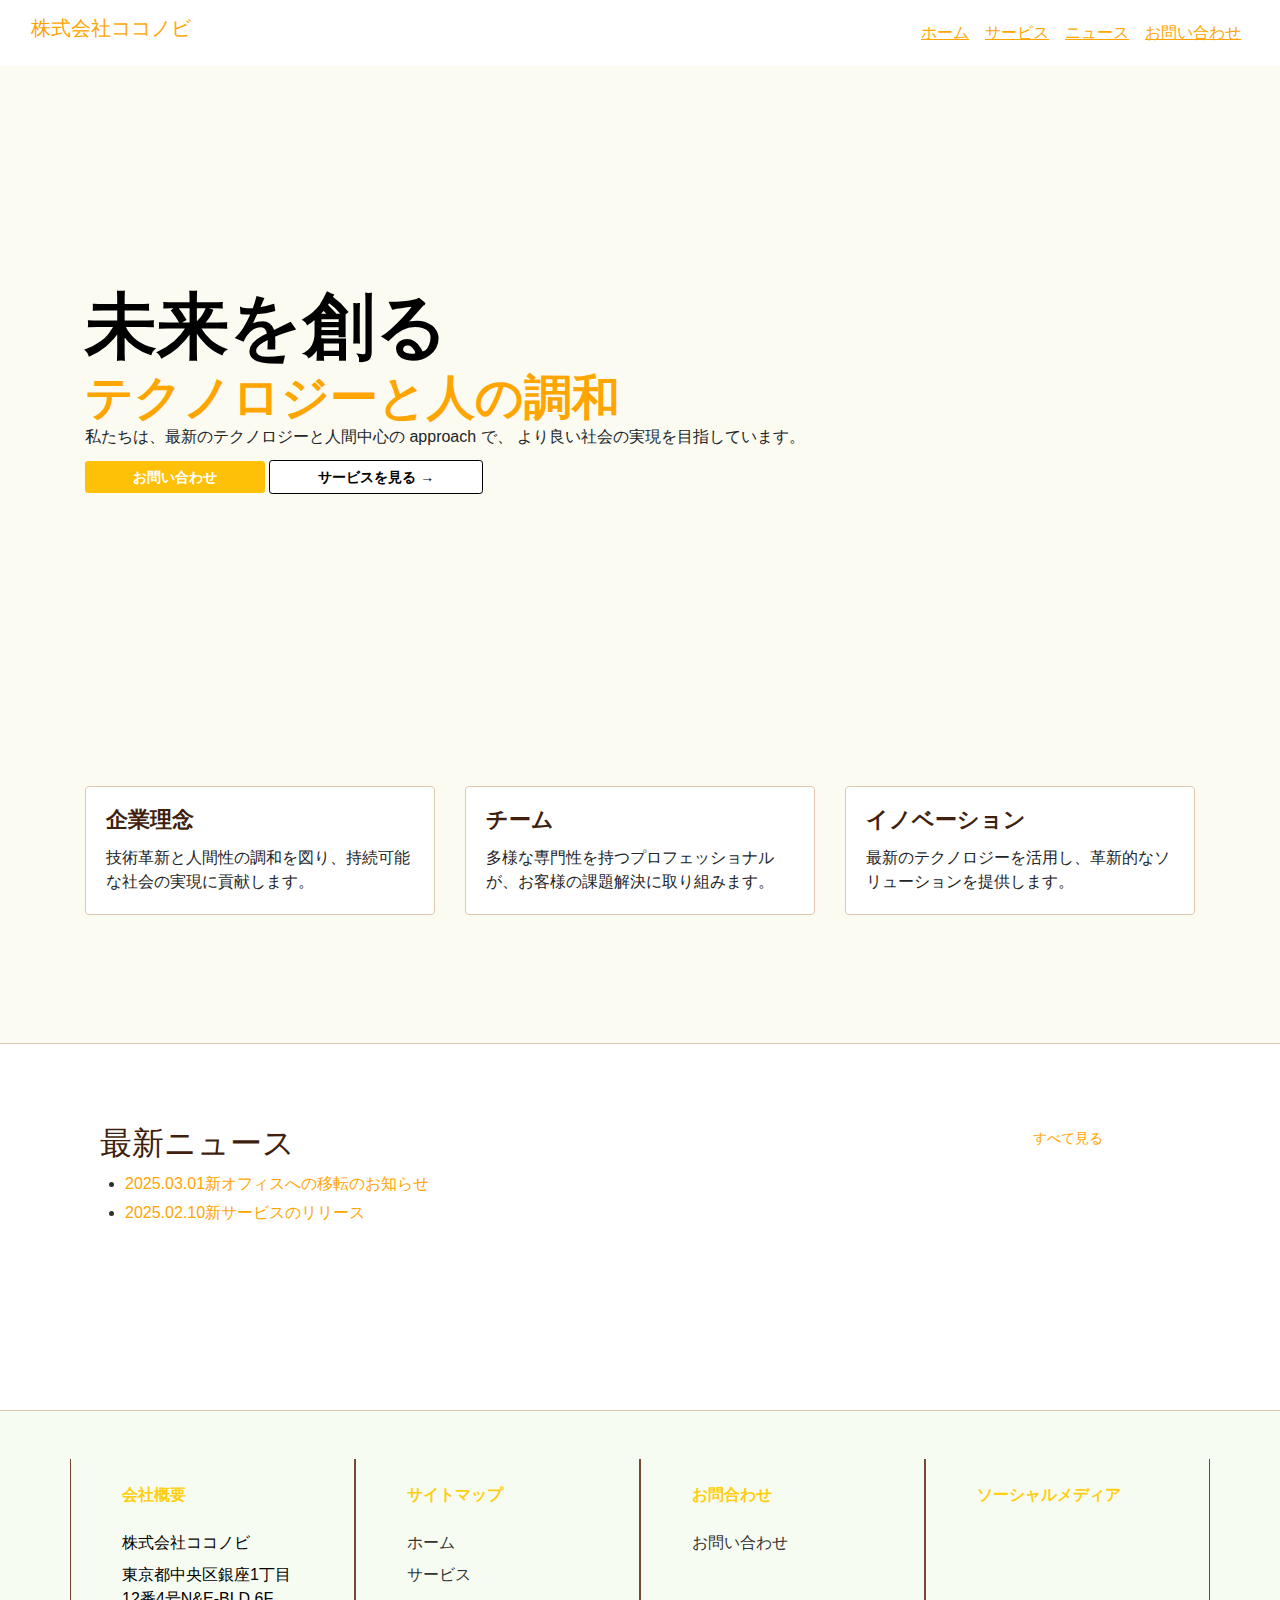
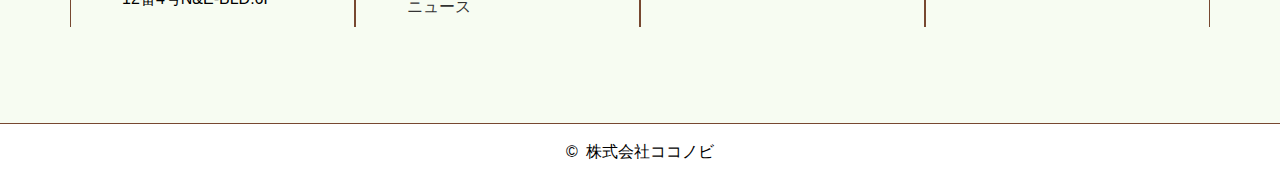
<file: index.html>
<!DOCTYPE html>
<html>
  <head
    prefix="og: http://ogp.me/ns# fb: http://ogp.me/ns/fb# article: http://ogp.me/ns/article#"
  >
    <meta charset="UTF-8" />
    <title>株式会社ココノビ</title>
    <meta name="description" content="サイトの説明文" />
    <meta
      name="viewport"
      content="width=device-width, initial-scale=1, shrink-to-fit=no"
    />
    <!-- OGP設定 -->
    <meta property="og:type" content="website" />
    <meta property="og:url" content="あなたのサイトURL" />
    <meta property="og:image" content="SNSで表示させたい画像のパス" />
    <meta property="og:title" content="ページタイトル" />
    <meta property="og:description" content="サイトの説明文" />
    <!-- Facebook用設定 -->
    <meta property="fb:app_id" content="facebookのApp ID" />
    <meta property="article:publisher" content="FacebookページのURL" />
    <!-- Twitter用設定 -->
    <meta name="twitter:card" content="Twitterカードの種類" />
    <meta name="twitter:site" content="@ユーザー名" />
    <link rel="canonical" href="あなたのサイトURL" />
    <!--<link rel="icon" type="image/png" href="ファビコンのパス">-->
    <!-- スタイルシートはここから -->
    <link rel="stylesheet" href="css/bootstrap.min.css" />
    <link rel="stylesheet" href="css/style.css" />
    <link rel="stylesheet" href="css/queries.css" />
    <link rel="stylesheet" href="css/default.css" />
    <link
      rel="stylesheet"
      href="https://use.fontawesome.com/releases/v5.4.1/css/all.css"
      integrity="sha384-5sAR7xN1Nv6T6+dT2mhtzEpVJvfS3NScPQTrOxhwjIuvcA67KV2R5Jz6kr4abQsz"
      crossorigin="anonymous"
    />
  </head>
  <body id="page-top">
    <!------------------------------------------------------------------------------------------------------------------>
    <header>
      <nav class="navbar navbar-expand-md navbar-dark">
        <div class="container-fluid">
          <a class="navbar-brand text-orange" href="index.html"
            >
            株式会社ココノビ</a
          >
          <button
            class="navbar-toggler"
            type="button"
            data-toggle="collapse"
            data-target="#navbarSupportedContent"
            aria-controls="navbarSupportedContent"
            aria-expanded="false"
            aria-label="Toggle navigation"
          >
            <span class="navbar-toggler-icon"></span>
          </button>

          <div
            class="collapse navbar-collapse justify-content-end"
            id="navbarSupportedContent"
          >
            <ul class="navbar-nav">
              <li class="nav-item active">
                <a href="index.html" class="nav-link text-orange">ホーム</a>
              </li>
              <li class="nav-item">
                <a href="services.html" class="nav-link text-orange">サービス</a>
              </li>
              <li class="nav-item">
                <a href="news.html" class="nav-link text-orange">ニュース</a>
              </li>
              <li class="nav-item">
                <a href="contact.html" class="nav-link text-orange">お問い合わせ</a>
              </li>
            </ul>
          </div>
        </div>
      </nav>
    </header>
    <main>
      <!------------------------------------------------------------------------------------------------------------------>
      <div class="jumbotron-fluid mb-0">
        <div class="container d-flex align-items-center">
          <div>
            <h1 class="mb-0 text-black">未来を創る</h1>
            <span class="text-orange">テクノロジーと人の調和</span>
            <p class="text-h2">
              私たちは、最新のテクノロジーと人間中心の approach で、
              より良い社会の実現を目指しています。
            </p>

            <a
              href="contact.html"
              class="btn-warning btn-sm pr-5 pl-5 py-2 font-weight-bold btn-hover"
              role="button"
              aria-disabled="true"
              >お問い合わせ</a
            >
            <a
              href="services.html"
              class="btn-outline btn-sm pr-5 pl-5 py-2 font-weight-bold btn-border"
              >サービスを見る →</a
            >
          </div>
        </div>
      </div>
      <section id="sec1">
        <div class="container">
          <div class="row">
            <div class="col-lg-4 col-sm-6 mb-5">
              <div class="card">
                <div class="card-body">
                  <i class="fas fa-building h2 text-warning"></i>
                  <h3 class="card-title font-weight-bold">
                    企業理念
                  </h3>
                  <p class="card-text">
                    技術革新と人間性の調和を図り、持続可能な社会の実現に貢献します。
                  </p>
                </div>
              </div>
            </div>
            <div class="col-lg-4 col-sm-6 mb-5">
              <div class="card">
                <div class="card-body">
                  <i class="fas fa-user h2 text-warning"></i>
                  <h3 class="card-title font-weight-bold">チーム</h3>
                  <p class="card-text">
                    多様な専門性を持つプロフェッショナルが、お客様の課題解決に取り組みます。
                  </p>
                </div>
              </div>
            </div>
            <div class="col-lg-4 col-sm-6 mb-5">
              <div class="card">
                <div class="card-body">
                  <i class="far fa-lightbulb h2 text-warning"></i>
                  <h3 class="card-title font-weight-bold">イノベーション</h3>
                  <p class="card-text">
                    最新のテクノロジーを活用し、革新的なソリューションを提供します。
                  </p>
                </div>
              </div>
            </div>
            
          <!-- .row -->
        </div>
        <!-- .container -->
      </section>
      <section id="sec2">
        <div class="container">
          <div class="d-flex">
            <div class="col-md-10">
              <h2 class="text-left">最新ニュース</h2>
            </div>
            <div class="col-md-2">
              <a href="news.html" class=" btn-sm h6 btn-hover">すべて見る<i class="fas fa-arrow-right"></i></a>
            </div>
          </div>
          <div class="row align-top">
            <div class="col-md-12">
              <ul>
                <li><a href="news.html#news2"><span>2025.03.01</span>新オフィスへの移転のお知らせ</a></li>
                <li><a href="news.html#news1"><span>2025.02.10</span>新サービスのリリース</a></li>
              </ul>
            </div>
          </div>
          <!-- .row -->
        </div>
        <!-- .container -->
      </section>
      
    </main>

    <footer id="footer">
      <div class="container py-5">
        <div id="footer-contents" class="row mb-5">
          <div class="col-lg-3">
            <address class="col-lg-10 offset-lg-1 mb-0">
              <p class="footer-ttl">会社概要</p>
              <p>株式会社ココノビ</p>
              <p>東京都中央区銀座1丁目12番4号N&E-BLD.6F</p>
            </address>
          </div>
          <div class="col-lg-3">
            <div class="col-lg-10 offset-lg-1" id="footer-news">
              <p class="footer-ttl">サイトマップ</p>
              <ul>
                <li><a href="index.html" class="text-white"><i class="fas fa-chevron-right"></i> ホーム</a></li>
                <li><a href="services.html" class="text-white"><i class="fas fa-chevron-right"></i> サービス</a></li>
                <li><a href="news.html" class="text-white"><i class="fas fa-chevron-right"></i> ニュース</a></li>
              </ul>
            </div>
          </div>
          <div class="col-lg-3 ">
            <div class="col-lg-10 offset-lg-1" id="footer-news">
              <p class="footer-ttl">お問合わせ</p>
              <ul>
                <li><a href="contact.html" class="text-white"><i class="fas fa-chevron-right"></i> お問い合わせ</a></li>
              </ul>
            </div>
          </div>
          <div  class="col-lg-3">
            <div class="col-lg-10 offset-lg-1">
              <p class="footer-ttl">ソーシャルメディア</p>
              <a href="#" class="h2"><i class="fab fa-line"></i></a>
              <a href="#" class="h2"><i class="fab fa-facebook-square"></i></a>
              <a href="#" class="h2"><i class="fab fa-twitter-square"></i></a>
              <a href="#" class="h2"><i class="fab fa-instagram"></i></a>
            </div>
          </div>
        </div>
        <!-- /.container -->
      </div>
      <!-- .container -->
      <div id="copyright">
        <p class="text-center mb-0 pt-3 pb-3">
          &copy;&ensp;株式会社ココノビ
        </p>
      </div>
      <!-- .container-fluid -->
    </footer>
    <!------------------------------------------------------------------------------------------------------------------>
    <!-- javascript はここから -->
    <script
      src="https://code.jquery.com/jquery-3.3.1.slim.min.js"
      integrity="sha384-q8i/X+965DzO0rT7abK41JStQIAqVgRVzpbzo5smXKp4YfRvH+8abtTE1Pi6jizo"
      crossorigin="anonymous"
    ></script>
    <script
      src="https://code.jquery.com/jquery-1.12.4.min.js"
      integrity="sha256-ZosEbRLbNQzLpnKIkEdrPv7lOy9C27hHQ+Xp8a4MxAQ="
      crossorigin="anonymous"
    ></script>
    <script
      src="https://cdnjs.cloudflare.com/ajax/libs/popper.js/1.14.3/umd/popper.min.js"
      integrity="sha384ZMP7rVo3mIykV+2+9J3UJ46jBk0WLaUAdn689aCwoqbBJiSnjAK/l8WvCWPIPm49"
      crossorigin="anonymous"
    ></script>
    <script src="js/bootstrap.min.js"></script>
    <script src="js/script.js"></script>
  </body>
</html>
</file>
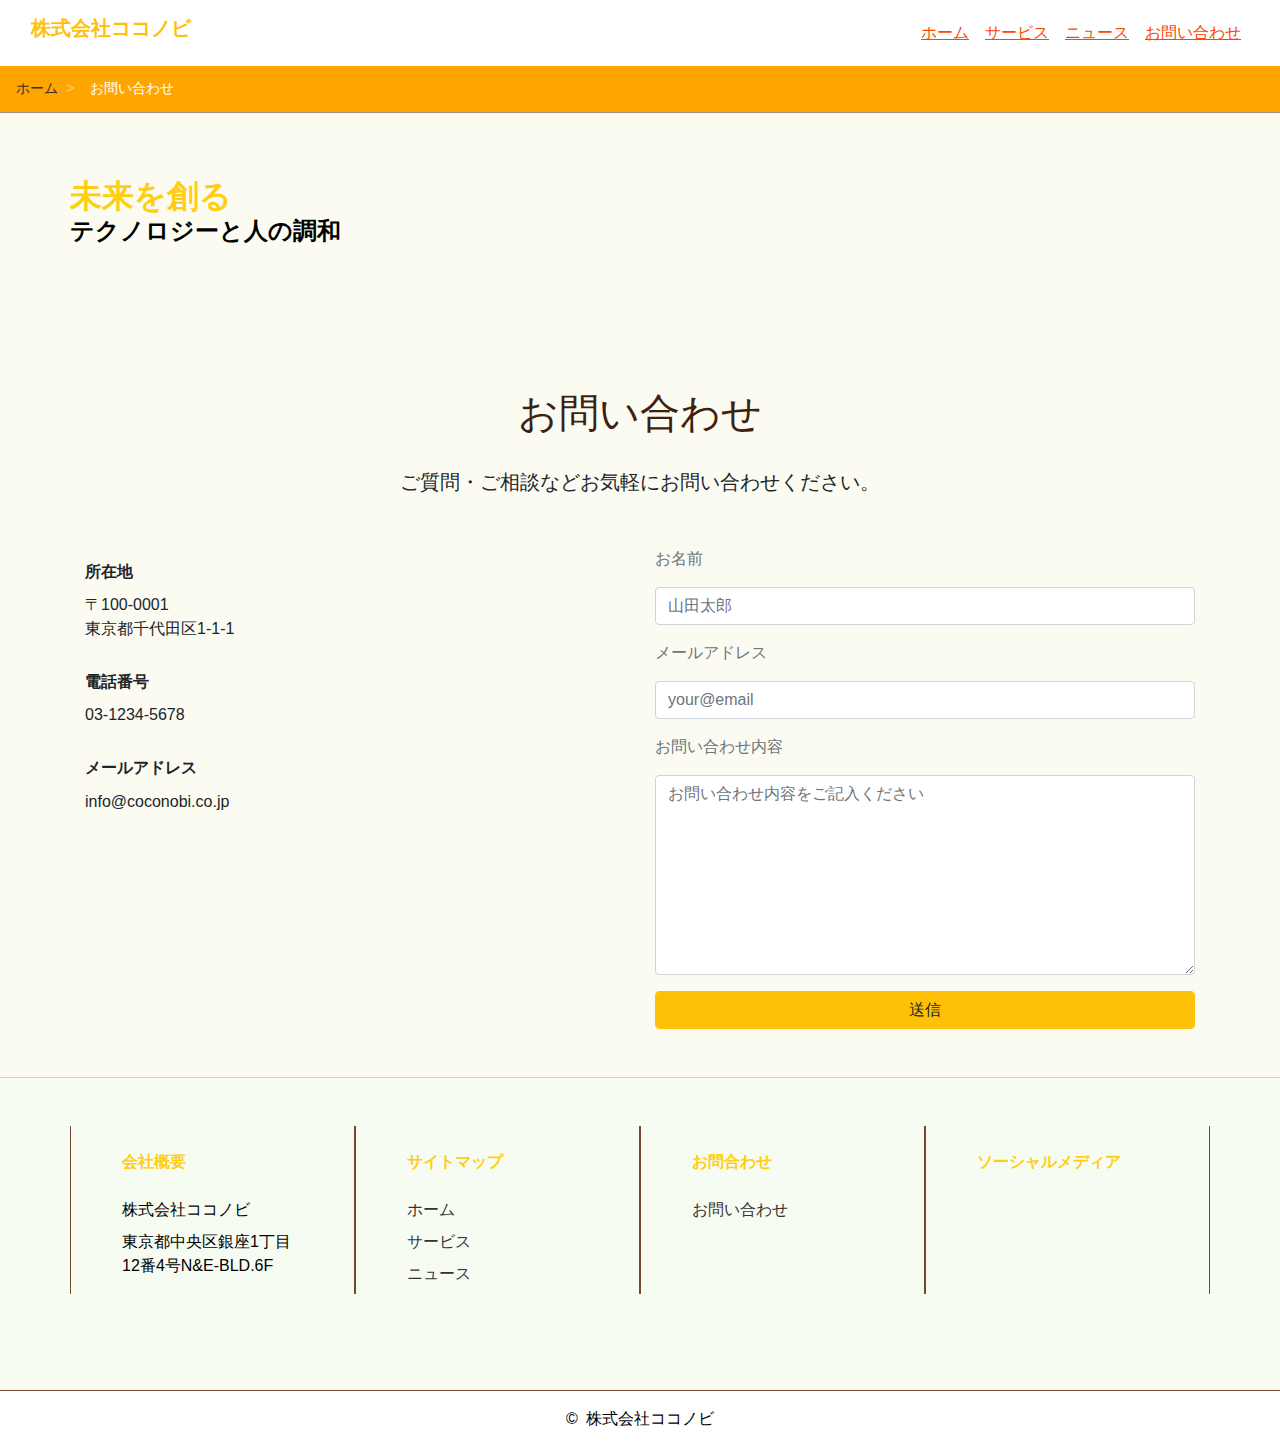
<file: contact.html>
<!DOCTYPE html>
<html>
  <head
    prefix="og: http://ogp.me/ns# fb: http://ogp.me/ns/fb# article: http://ogp.me/ns/article#"
  >
    <meta charset="UTF-8" />
    <title>株式会社ココノビ</title>
    <meta name="description" content="サイトの説明文" />
    <meta
      name="viewport"
      content="width=device-width, initial-scale=1, shrink-to-fit=no"
    />
    <!-- OGP設定 -->
    <meta property="og:type" content="website" />
    <meta property="og:url" content="あなたのサイトURL" />
    <meta property="og:image" content="SNSで表示させたい画像のパス" />
    <meta property="og:title" content="ページタイトル" />
    <meta property="og:description" content="サイトの説明文" />
    <!-- Facebook用設定 -->
    <meta property="fb:app_id" content="facebookのApp ID" />
    <meta property="article:publisher" content="FacebookページのURL" />
    <!-- Twitter用設定 -->
    <meta name="twitter:card" content="Twitterカードの種類" />
    <meta name="twitter:site" content="@ユーザー名" />
    <link rel="canonical" href="あなたのサイトURL" />
    <!--<link rel="icon" type="image/png" href="ファビコンのパス">-->
    <!-- スタイルシートはここから -->
    <link rel="stylesheet" href="css/bootstrap.min.css" />
    <link rel="stylesheet" href="css/style.css" />
    <link rel="stylesheet" href="css/queries.css" />
    <link rel="stylesheet" href="css/default.css" />
    <link
      rel="stylesheet"
      href="https://use.fontawesome.com/releases/v5.4.1/css/all.css"
      integrity="sha384-5sAR7xN1Nv6T6+dT2mhtzEpVJvfS3NScPQTrOxhwjIuvcA67KV2R5Jz6kr4abQsz"
      crossorigin="anonymous"
    />
  </head>
  <body id="page-top">
    <!------------------------------------------------------------------------------------------------------------------>
    <header>
      <nav class="navbar navbar-expand-md navbar-dark">
        <div class="container-fluid">
          <a class="navbar-brand top text-warning" href="index.html"
            >
            株式会社ココノビ</a
          >
          <button
            class="navbar-toggler"
            type="button"
            data-toggle="collapse"
            data-target="#navbarSupportedContent"
            aria-controls="navbarSupportedContent"
            aria-expanded="false"
            aria-label="Toggle navigation"
          >
            <span class="navbar-toggler-icon"></span>
          </button>

          <div
            class="collapse navbar-collapse justify-content-end"
            id="navbarSupportedContent"
          >
            <ul class="navbar-nav">
              <li class="nav-item active">
                <a href="index.html" class="nav-link">ホーム</a>
              </li>
              <li class="nav-item">
                <a href="services.html" class="nav-link">サービス</a>
              </li>
              <li class="nav-item">
                <a href="news.html" class="nav-link">ニュース</a>
              </li>
              <li class="nav-item">
                <a href="contact.html" class="nav-link">お問い合わせ</a>
              </li>
            </ul>
          </div>
        </div>
      </nav>
      <nav aria-label="breadcrumb" id="breadcrumb-wrapper">
        <ol class="breadcrumb rounded-0 m-0">
          <li class="breadcrumb-item"><a href="index.html">ホーム</a></li>
          <li class="breadcrumb-item active" aria-current="page">お問い合わせ</li>
        </ol>
      </nav>
    </header>
    <main id="page">
      <!------------------------------------------------------------------------------------------------------------------>
    <div class="jumbotron mb-0">
        <div class="container">
            <h1 class="mb-0 page-ttl">未来を創る</h1>
            <span>テクノロジーと人の調和</span>
        </div>
    </div>
    
      <section id="sec1">
        <div class="container">
          <h2 class="text-center">お問い合わせ</h2>
          <p class="lead text-center font-weight-normal">
            ご質問・ご相談などお気軽にお問い合わせください。
          </p>
          <div class="row">
            <div class="col-md-6 mb-5">
              <div >
                  <h6 class="font-weight-bold">
                     <i class="fas fa-building h2 text-warning"></i>
                      所在地
                  </h6>
                  <p >
                    〒100-0001<br />
                    東京都千代田区1-1-1
                  </p>
              </div>
              <div >
                  <h6 class="font-weight-bold">
                     <i class="fas fa-phone h2 text-warning"></i>
                      電話番号
                  </h6>
                  <p >
                    03-1234-5678
                  </p>
              </div>
              <div >
                  <h6 class="font-weight-bold">
                     <i class="far fa-envelope h2 text-warning"></i>
                      メールアドレス
                  </h6>
                  <p >
                    info@coconobi.co.jp
                  </p>
              </div>

            </div>
            <div class="col-md-6 mb-5">
              <form action="mail.php" method="post" >
                <div >
                  <p class="text-muted">お名前</p>
                  <input type="text" name="name" value="" class="form-control" placeholder="山田太郎" required />
                </div>
                <div class="mt-3">
                  <p class="text-muted">メールアドレス</p>
                  <input type="email" name="mail" value="" class="form-control" placeholder="your@email" required pattern=".+\.[a-zA-Z0-9][a-zA-Z0-9\-]{0,61}[a-zA-Z0-9]" />
                </div>
                <div class="mt-3">
                  <p class="text-muted">お問い合わせ内容</p>
                  <textarea name="note" class="form-control textarea" placeholder="お問い合わせ内容をご記入ください" required></textarea>
                </div>
                <input type="submit" name="send" value="送信" class="form-control mt-3 btn-warning"/>
              </form>
            </div>
            
          <!-- .row -->
        </div>
        <!-- .container -->
      </section>

      
    </main>

    <footer id="footer">
      <div class="container py-5">
        <div id="footer-contents" class="row mb-5">
          <div class="col-lg-3">
            <address class="col-lg-10 offset-lg-1 mb-0">
              <p class="footer-ttl">会社概要</p>
              <p>株式会社ココノビ</p>
              <p>東京都中央区銀座1丁目12番4号N&E-BLD.6F</p>
            </address>
          </div>
          <div class="col-lg-3">
            <div class="col-lg-10 offset-lg-1" id="footer-news">
              <p class="footer-ttl">サイトマップ</p>
              <ul>
                <li><a href="index.html" class="text-white"><i class="fas fa-chevron-right"></i> ホーム</a></li>
                <li><a href="services.html" class="text-white"><i class="fas fa-chevron-right"></i> サービス</a></li>
                <li><a href="news.html" class="text-white"><i class="fas fa-chevron-right"></i> ニュース</a></li>
              </ul>
            </div>
          </div>
          <div class="col-lg-3 ">
            <div class="col-lg-10 offset-lg-1" id="footer-news">
              <p class="footer-ttl">お問合わせ</p>
              <ul>
                <li><a href="contact.html" class="text-white"><i class="fas fa-chevron-right"></i> お問い合わせ</a></li>
              </ul>
            </div>
          </div>
          <div  class="col-lg-3">
            <div class="col-lg-10 offset-lg-1">
              <p class="footer-ttl">ソーシャルメディア</p>
              <a href="#" class="h2"><i class="fab fa-line"></i></a>
              <a href="#" class="h2"><i class="fab fa-facebook-square"></i></a>
              <a href="#" class="h2"><i class="fab fa-twitter-square"></i></a>
              <a href="#" class="h2"><i class="fab fa-instagram"></i></a>
            </div>
          </div>
        </div>
        <!-- /.container -->
      </div>
      <!-- .container -->
      <div id="copyright">
        <p class="text-center mb-0 pt-3 pb-3">
          &copy;&ensp;株式会社ココノビ
        </p>
      </div>
      <!-- .container-fluid -->
    </footer>
    <!------------------------------------------------------------------------------------------------------------------>
    <!-- javascript はここから -->
    <script
      src="https://code.jquery.com/jquery-3.3.1.slim.min.js"
      integrity="sha384-q8i/X+965DzO0rT7abK41JStQIAqVgRVzpbzo5smXKp4YfRvH+8abtTE1Pi6jizo"
      crossorigin="anonymous"
    ></script>
    <script
      src="https://code.jquery.com/jquery-1.12.4.min.js"
      integrity="sha256-ZosEbRLbNQzLpnKIkEdrPv7lOy9C27hHQ+Xp8a4MxAQ="
      crossorigin="anonymous"
    ></script>
    <script
      src="https://cdnjs.cloudflare.com/ajax/libs/popper.js/1.14.3/umd/popper.min.js"
      integrity="sha384ZMP7rVo3mIykV+2+9J3UJ46jBk0WLaUAdn689aCwoqbBJiSnjAK/l8WvCWPIPm49"
      crossorigin="anonymous"
    ></script>
    <script src="js/bootstrap.min.js"></script>
    <script src="js/script.js"></script>
  </body>
</html>
</file>
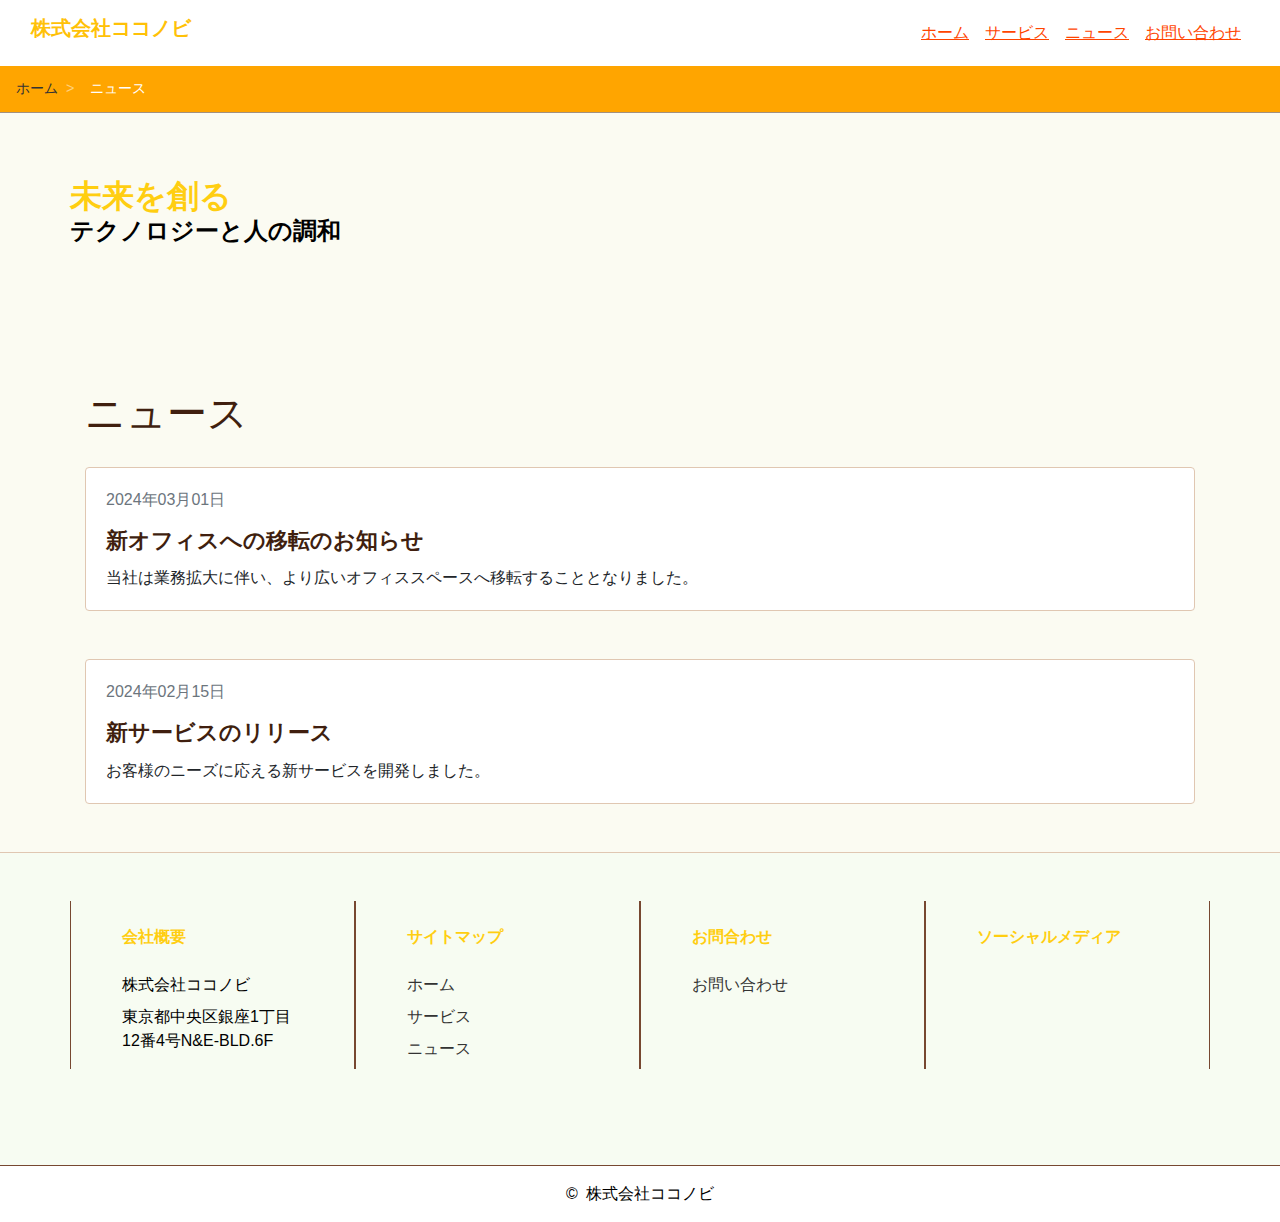
<file: news.html>
<!DOCTYPE html>
<html>
  <head
    prefix="og: http://ogp.me/ns# fb: http://ogp.me/ns/fb# article: http://ogp.me/ns/article#"
  >
    <meta charset="UTF-8" />
    <title>株式会社ココノビ</title>
    <meta name="description" content="サイトの説明文" />
    <meta
      name="viewport"
      content="width=device-width, initial-scale=1, shrink-to-fit=no"
    />
    <!-- OGP設定 -->
    <meta property="og:type" content="website" />
    <meta property="og:url" content="あなたのサイトURL" />
    <meta property="og:image" content="SNSで表示させたい画像のパス" />
    <meta property="og:title" content="ページタイトル" />
    <meta property="og:description" content="サイトの説明文" />
    <!-- Facebook用設定 -->
    <meta property="fb:app_id" content="facebookのApp ID" />
    <meta property="article:publisher" content="FacebookページのURL" />
    <!-- Twitter用設定 -->
    <meta name="twitter:card" content="Twitterカードの種類" />
    <meta name="twitter:site" content="@ユーザー名" />
    <link rel="canonical" href="あなたのサイトURL" />
    <!--<link rel="icon" type="image/png" href="ファビコンのパス">-->
    <!-- スタイルシートはここから -->
    <link rel="stylesheet" href="css/bootstrap.min.css" />
    <link rel="stylesheet" href="css/style.css" />
    <link rel="stylesheet" href="css/queries.css" />
    <link rel="stylesheet" href="css/default.css" />
    <link
      rel="stylesheet"
      href="https://use.fontawesome.com/releases/v5.4.1/css/all.css"
      integrity="sha384-5sAR7xN1Nv6T6+dT2mhtzEpVJvfS3NScPQTrOxhwjIuvcA67KV2R5Jz6kr4abQsz"
      crossorigin="anonymous"
    />
  </head>
  <body id="page-top">
    <!------------------------------------------------------------------------------------------------------------------>
    <header>
      <nav class="navbar navbar-expand-md navbar-dark">
        <div class="container-fluid">
          <a class="navbar-brand top text-warning" href="index.html"
            >
            株式会社ココノビ</a
          >
          <button
            class="navbar-toggler"
            type="button"
            data-toggle="collapse"
            data-target="#navbarSupportedContent"
            aria-controls="navbarSupportedContent"
            aria-expanded="false"
            aria-label="Toggle navigation"
          >
            <span class="navbar-toggler-icon"></span>
          </button>

          <div
            class="collapse navbar-collapse justify-content-end"
            id="navbarSupportedContent"
          >
            <ul class="navbar-nav">
              <li class="nav-item active">
                <a href="index.html" class="nav-link">ホーム</a>
              </li>
              <li class="nav-item">
                <a href="services.html" class="nav-link">サービス</a>
              </li>
              <li class="nav-item">
                <a href="news.html" class="nav-link">ニュース</a>
              </li>
              <li class="nav-item">
                <a href="contact.html" class="nav-link">お問い合わせ</a>
              </li>
            </ul>
          </div>
        </div>
      </nav>
      <nav aria-label="breadcrumb" id="breadcrumb-wrapper">
        <ol class="breadcrumb rounded-0 m-0">
          <li class="breadcrumb-item"><a href="index.html">ホーム</a></li>
          <li class="breadcrumb-item active" aria-current="page">ニュース</li>
        </ol>
      </nav>
    </header>
    <main id="page">
      <!------------------------------------------------------------------------------------------------------------------>
    <div class="jumbotron mb-0">
        <div class="container">
            <h1 class="mb-0 page-ttl">未来を創る</h1>
            <span>テクノロジーと人の調和</span>
        </div>
    </div>
    
      <section id="sec1">
        <div class="container">
          <h2 class="text-left">ニュース</h2>
          <div class="row" id="news2">
            <div class="col-12 mb-5">
              <div class="card">
                <div class="card-body">
                  <p class="text-muted">2024年03月01日</p>
                  <h3 class="card-title font-weight-bold">
                    新オフィスへの移転のお知らせ
                  </h3>
                  <p class="card-text">
                    当社は業務拡大に伴い、より広いオフィススペースへ移転することとなりました。
                  </p>
                  
                </div>
              </div>
            </div>
            <div class="col-12 mb-5" id="news1">
              <div class="card">
                <div class="card-body">
                  <p class="text-muted">2024年02月15日</p>
                  <h3 class="card-title font-weight-bold">
                    新サービスのリリース
                  </h3>
                  <p class="card-text">
                    お客様のニーズに応える新サービスを開発しました。
                  </p>
                  
                </div>
              </div>
            </div>
          <!-- .row -->
        </div>
        <!-- .container -->
      </section>

      
    </main>

    <footer id="footer">
      <div class="container py-5">
        <div id="footer-contents" class="row mb-5">
          <div class="col-lg-3">
            <address class="col-lg-10 offset-lg-1 mb-0">
              <p class="footer-ttl">会社概要</p>
              <p>株式会社ココノビ</p>
              <p>東京都中央区銀座1丁目12番4号N&E-BLD.6F</p>
            </address>
          </div>
          <div class="col-lg-3">
            <div class="col-lg-10 offset-lg-1" id="footer-news">
              <p class="footer-ttl">サイトマップ</p>
              <ul>
                <li><a href="index.html" class="text-white"><i class="fas fa-chevron-right"></i> ホーム</a></li>
                <li><a href="services.html" class="text-white"><i class="fas fa-chevron-right"></i> サービス</a></li>
                <li><a href="news.html" class="text-white"><i class="fas fa-chevron-right"></i> ニュース</a></li>
              </ul>
            </div>
          </div>
          <div class="col-lg-3 ">
            <div class="col-lg-10 offset-lg-1" id="footer-news">
              <p class="footer-ttl">お問合わせ</p>
              <ul>
                <li><a href="contact.html" class="text-white"><i class="fas fa-chevron-right"></i> お問い合わせ</a></li>
              </ul>
            </div>
          </div>
          <div  class="col-lg-3">
            <div class="col-lg-10 offset-lg-1">
              <p class="footer-ttl">ソーシャルメディア</p>
              <a href="#" class="h2"><i class="fab fa-line"></i></a>
              <a href="#" class="h2"><i class="fab fa-facebook-square"></i></a>
              <a href="#" class="h2"><i class="fab fa-twitter-square"></i></a>
              <a href="#" class="h2"><i class="fab fa-instagram"></i></a>
            </div>
          </div>
        </div>
        <!-- /.container -->
      </div>
      <!-- .container -->
      <div id="copyright">
        <p class="text-center mb-0 pt-3 pb-3">
          &copy;&ensp;株式会社ココノビ
        </p>
      </div>
      <!-- .container-fluid -->
    </footer>
    <!------------------------------------------------------------------------------------------------------------------>
    <!-- javascript はここから -->
    <script
      src="https://code.jquery.com/jquery-3.3.1.slim.min.js"
      integrity="sha384-q8i/X+965DzO0rT7abK41JStQIAqVgRVzpbzo5smXKp4YfRvH+8abtTE1Pi6jizo"
      crossorigin="anonymous"
    ></script>
    <script
      src="https://code.jquery.com/jquery-1.12.4.min.js"
      integrity="sha256-ZosEbRLbNQzLpnKIkEdrPv7lOy9C27hHQ+Xp8a4MxAQ="
      crossorigin="anonymous"
    ></script>
    <script
      src="https://cdnjs.cloudflare.com/ajax/libs/popper.js/1.14.3/umd/popper.min.js"
      integrity="sha384ZMP7rVo3mIykV+2+9J3UJ46jBk0WLaUAdn689aCwoqbBJiSnjAK/l8WvCWPIPm49"
      crossorigin="anonymous"
    ></script>
    <script src="js/bootstrap.min.js"></script>
    <script src="js/script.js"></script>
  </body>
</html>
</file>
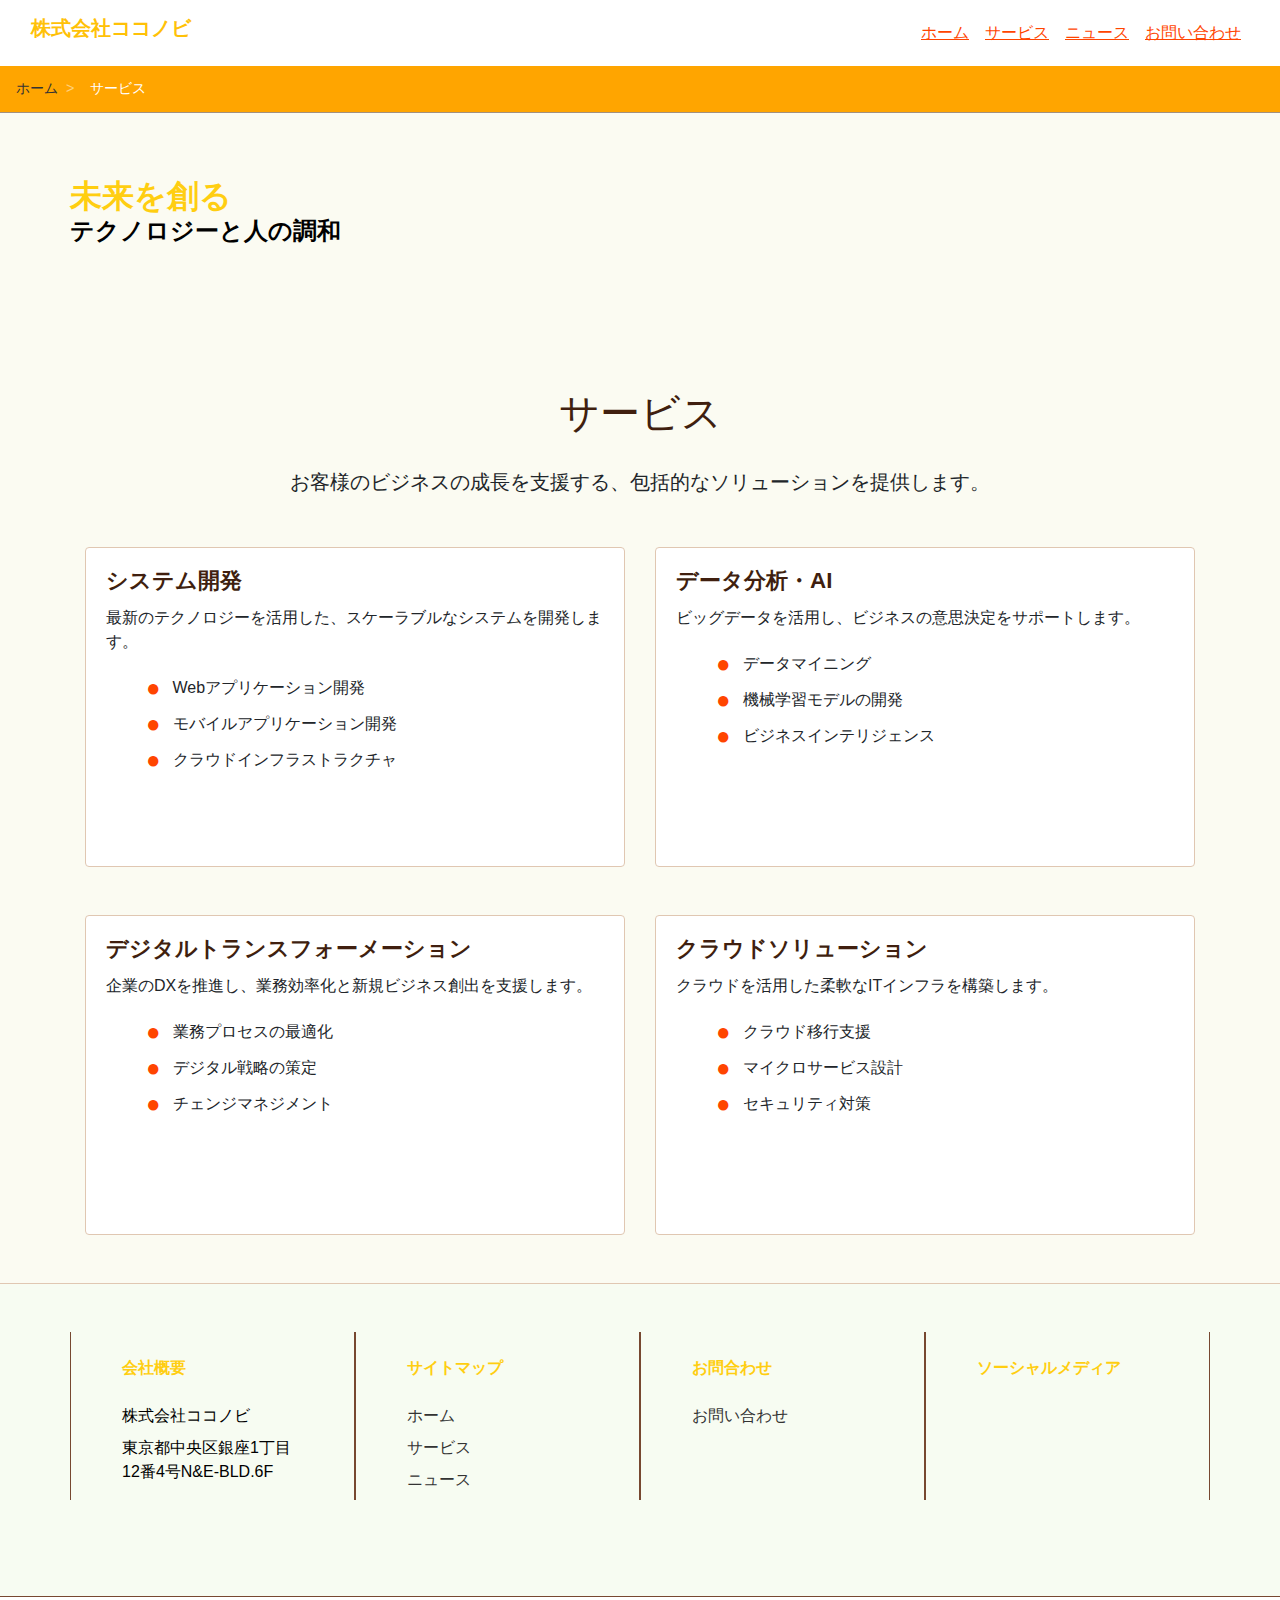
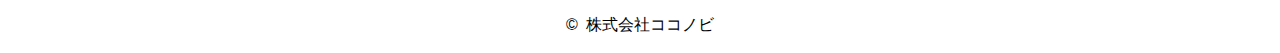
<file: services.html>
<!DOCTYPE html>
<html>
  <head
    prefix="og: http://ogp.me/ns# fb: http://ogp.me/ns/fb# article: http://ogp.me/ns/article#"
  >
    <meta charset="UTF-8" />
    <title>株式会社ココノビ</title>
    <meta name="description" content="サイトの説明文" />
    <meta
      name="viewport"
      content="width=device-width, initial-scale=1, shrink-to-fit=no"
    />
    <!-- OGP設定 -->
    <meta property="og:type" content="website" />
    <meta property="og:url" content="あなたのサイトURL" />
    <meta property="og:image" content="SNSで表示させたい画像のパス" />
    <meta property="og:title" content="ページタイトル" />
    <meta property="og:description" content="サイトの説明文" />
    <!-- Facebook用設定 -->
    <meta property="fb:app_id" content="facebookのApp ID" />
    <meta property="article:publisher" content="FacebookページのURL" />
    <!-- Twitter用設定 -->
    <meta name="twitter:card" content="Twitterカードの種類" />
    <meta name="twitter:site" content="@ユーザー名" />
    <link rel="canonical" href="あなたのサイトURL" />
    <!--<link rel="icon" type="image/png" href="ファビコンのパス">-->
    <!-- スタイルシートはここから -->
    <link rel="stylesheet" href="css/bootstrap.min.css" />
    <link rel="stylesheet" href="css/style.css" />
    <link rel="stylesheet" href="css/queries.css" />
    <link rel="stylesheet" href="css/default.css" />
    <link
      rel="stylesheet"
      href="https://use.fontawesome.com/releases/v5.4.1/css/all.css"
      integrity="sha384-5sAR7xN1Nv6T6+dT2mhtzEpVJvfS3NScPQTrOxhwjIuvcA67KV2R5Jz6kr4abQsz"
      crossorigin="anonymous"
    />
  </head>
  <body id="page-top">
    <!------------------------------------------------------------------------------------------------------------------>
    <header>
      <nav class="navbar navbar-expand-md navbar-dark">
        <div class="container-fluid">
          <a class="navbar-brand top text-warning" href="index.html"
            >
            株式会社ココノビ</a
          >
          <button
            class="navbar-toggler"
            type="button"
            data-toggle="collapse"
            data-target="#navbarSupportedContent"
            aria-controls="navbarSupportedContent"
            aria-expanded="false"
            aria-label="Toggle navigation"
          >
            <span class="navbar-toggler-icon"></span>
          </button>

          <div
            class="collapse navbar-collapse justify-content-end"
            id="navbarSupportedContent"
          >
            <ul class="navbar-nav">
              <li class="nav-item active">
                <a href="index.html" class="nav-link">ホーム</a>
              </li>
              <li class="nav-item">
                <a href="services.html" class="nav-link">サービス</a>
              </li>
              <li class="nav-item">
                <a href="news.html" class="nav-link">ニュース</a>
              </li>
              <li class="nav-item">
                <a href="contact.html" class="nav-link">お問い合わせ</a>
              </li>
            </ul>
          </div>
        </div>
      </nav>
      <nav aria-label="breadcrumb" id="breadcrumb-wrapper">
        <ol class="breadcrumb rounded-0 m-0">
          <li class="breadcrumb-item"><a href="index.html">ホーム</a></li>
          <li class="breadcrumb-item active" aria-current="page">サービス</li>
        </ol>
      </nav>
    </header>
    <main id="page">
      <!------------------------------------------------------------------------------------------------------------------>
    <div class="jumbotron mb-0">
        <div class="container">
            <h1 class="mb-0 page-ttl">未来を創る</h1>
            <span>テクノロジーと人の調和</span>
        </div>
    </div>
    
      <section id="sec1">
        <div class="container">
          <h2 class="text-center">サービス</h2>
          <p class="lead text-center font-weight-normal">
            お客様のビジネスの成長を支援する、包括的なソリューションを提供します。
          </p>
          <div class="row">
            <div class="col-lg-6 col-sm-6 mb-5 service-height">
              <div class="card">
                <div class="card-body">
                  <i class="fas fa-code h2 text-warning"></i>
                  <h3 class="card-title font-weight-bold">
                    システム開発
                  </h3>
                  <p class="card-text">
                    最新のテクノロジーを活用した、スケーラブルなシステムを開発します。
                  </p>
                  <ul>
                    <li>Webアプリケーション開発</li>
                    <li>モバイルアプリケーション開発</li>
                    <li>クラウドインフラストラクチャ</li>
                  </ul>
                </div>
              </div>
            </div>
            <div class="col-lg-6 col-sm-6 mb-5 service-height">
              <div class="card">
                <div class="card-body">
                  <i class="fas fa-chart-bar h2 text-warning"></i>
                  <h3 class="card-title font-weight-bold">データ分析・AI</h3>
                  <p class="card-text">
                    ビッグデータを活用し、ビジネスの意思決定をサポートします。
                  </p>
                  <ul>
                    <li>データマイニング</li>
                    <li>機械学習モデルの開発</li>
                    <li>ビジネスインテリジェンス</li>
                  </ul>
                </div>
              </div>
            </div>
            <div class="col-lg-6 col-sm-6 mb-5 service-height">
              <div class="card">
                <div class="card-body">
                  <i class="fas fa-info-circle h2 text-warning"></i>
                  <h3 class="card-title font-weight-bold">デジタルトランスフォーメーション</h3>
                  <p class="card-text">
                    企業のDXを推進し、業務効率化と新規ビジネス創出を支援します。
                  </p>
                  <ul>
                    <li>業務プロセスの最適化</li>
                    <li>デジタル戦略の策定</li>
                    <li>チェンジマネジメント</li>
                  </ul>
                </div>
              </div>
            </div>
            <div class="col-lg-6 col-sm-6 mb-5 service-height">
              <div class="card">
                <div class="card-body">
                  <i class="fas fa-database h2 text-warning"></i>
                  <h3 class="card-title font-weight-bold">クラウドソリューション</h3>
                  <p class="card-text">
                    クラウドを活用した柔軟なITインフラを構築します。
                  </p>
                  <ul>
                    <li>クラウド移行支援</li>
                    <li>マイクロサービス設計</li>
                    <li>セキュリティ対策</li>
                  </ul>
                </div>
              </div>
            </div>
            
          <!-- .row -->
        </div>
        <!-- .container -->
      </section>

      
    </main>

    <footer id="footer">
      <div class="container py-5">
        <div id="footer-contents" class="row mb-5">
          <div class="col-lg-3">
            <address class="col-lg-10 offset-lg-1 mb-0">
              <p class="footer-ttl">会社概要</p>
              <p>株式会社ココノビ</p>
              <p>東京都中央区銀座1丁目12番4号N&E-BLD.6F</p>
            </address>
          </div>
          <div class="col-lg-3">
            <div class="col-lg-10 offset-lg-1" id="footer-news">
              <p class="footer-ttl">サイトマップ</p>
              <ul>
                <li><a href="index.html" class="text-white"><i class="fas fa-chevron-right"></i> ホーム</a></li>
                <li><a href="services.html" class="text-white"><i class="fas fa-chevron-right"></i> サービス</a></li>
                <li><a href="news.html" class="text-white"><i class="fas fa-chevron-right"></i> ニュース</a></li>
              </ul>
            </div>
          </div>
          <div class="col-lg-3 ">
            <div class="col-lg-10 offset-lg-1" id="footer-news">
              <p class="footer-ttl">お問合わせ</p>
              <ul>
                <li><a href="contact.html" class="text-white"><i class="fas fa-chevron-right"></i> お問い合わせ</a></li>
              </ul>
            </div>
          </div>
          <div  class="col-lg-3">
            <div class="col-lg-10 offset-lg-1">
              <p class="footer-ttl">ソーシャルメディア</p>
              <a href="#" class="h2"><i class="fab fa-line"></i></a>
              <a href="#" class="h2"><i class="fab fa-facebook-square"></i></a>
              <a href="#" class="h2"><i class="fab fa-twitter-square"></i></a>
              <a href="#" class="h2"><i class="fab fa-instagram"></i></a>
            </div>
          </div>
        </div>
        <!-- /.container -->
      </div>
      <!-- .container -->
      <div id="copyright">
        <p class="text-center mb-0 pt-3 pb-3">
          &copy;&ensp;株式会社ココノビ
        </p>
      </div>
      <!-- .container-fluid -->
    </footer>
    <!------------------------------------------------------------------------------------------------------------------>
    <!-- javascript はここから -->
    <script
      src="https://code.jquery.com/jquery-3.3.1.slim.min.js"
      integrity="sha384-q8i/X+965DzO0rT7abK41JStQIAqVgRVzpbzo5smXKp4YfRvH+8abtTE1Pi6jizo"
      crossorigin="anonymous"
    ></script>
    <script
      src="https://code.jquery.com/jquery-1.12.4.min.js"
      integrity="sha256-ZosEbRLbNQzLpnKIkEdrPv7lOy9C27hHQ+Xp8a4MxAQ="
      crossorigin="anonymous"
    ></script>
    <script
      src="https://cdnjs.cloudflare.com/ajax/libs/popper.js/1.14.3/umd/popper.min.js"
      integrity="sha384ZMP7rVo3mIykV+2+9J3UJ46jBk0WLaUAdn689aCwoqbBJiSnjAK/l8WvCWPIPm49"
      crossorigin="anonymous"
    ></script>
    <script src="js/bootstrap.min.js"></script>
    <script src="js/script.js"></script>
  </body>
</html>
</file>
<file: css/style.css>
@charset "utf-8";

/* *****共通設定***** */

main {
  display: block;
  background-color: #fbfbf2;
}
main .btn {
  padding-left: 2.5rem;
  padding-right: 2.5rem;
  font-size: 1.5rem;
}
h1 {
  font-size: 4.5rem;
}
h2,
h3 {
  color: #401f0f;
}
.gray {
  color: #6c757d;
}
.card {
  border-color: #e0c7b2;
}
.img-thumbnail {
  width: 100%;
  padding: 0.25rem;
  background-color: transparent;
  border: none;
}

/* ヘッダー(navbar) */
.navbar {
}
.navbar .navbar-collapse {
  flex-grow: 0;
}
.navbar .navbar-brand {
  height: 50px;
}
.navbar .navbar-brand img {
  height: 100%;
}
.navbar .navbar-nav .active > .nav-link {
  color: #ffce11;
}
.navbar .navbar-nav .nav-link:hover,
.navbar-dark .navbar-nav .nav-link:focus {
  color: rgba(251, 251, 241, 1);
}

/* フッター */
#footer {
  background-color: #563322;
}
#footer .container {
  color: #e0c7b2;
}
#footer .footer-ttl {
  font-size: 1rem;
  font-weight: bold;
  margin: 1.5rem 0;
  color: #ffce11;
}
#footer address p,
#footer #footer-news li {
  margin-bottom: 0.5rem;
}
#footer #footer-news ul {
  margin: 0;
  padding: 0;
}
#footer #footer-news ul {
  list-style: none;
}
#footer #footer-news li span {
  display: inline-block;
  margin-right: 0.5rem;
}
#footer #copyright {
  border-top: 1px solid #774831;
  background-color: #401f0f;
  color: #e0c7b2;
}
#footer img {
  width: 360px;
}

/* *****トップページ***** */
/* メイン画像 */
h1 {
  font-weight: bold !important;
  color: #ffce11;
}
#page-top h1 + span {
  font-size: 3rem;
  font-weight: bold;
  color: #ffffff;
  line-height: 110%;
  margin-top: 0.2rem;
  display: block;
}
#page-top .jumbotron-fluid {
  height: 640px;
  background-color: #f1efff;
  border-bottom: #dddddd;
  background: url("../img/top-main.jpg") no-repeat center center;
  background-size: cover;
}
#page-top .jumbotron-fluid .container {
  height: 100%;
}
#page-top .jumbotron-fluid .btn {
  padding-left: 3rem;
  padding-right: 3rem;
  margin-top: 1.5rem;
  font-weight: bold;
  border-width: 3px;
  border-color: #fff;
}

/* 各セクション */
#page-top section {
  border-bottom: 1px solid #e0c7b2;
  background-color: #fbfbf2;
  padding: 5rem 0;
}
#page-top section:nth-child(odd) {
  background-color: #e0c7b2;
}
#page-top section .container > h2 {
  margin-bottom: 30px;
  font-size: 2.5rem;
}
#page-top section .container > h2 + p {
  max-width: 700px;
  margin: 0 auto 50px;
}
#sec1 h3 {
  font-size: 1.4rem;
}

#sec2 {
  line-height: 180%;
}
#sec2 .row {
  min-height: 160px;
  color: #2f2f2f;
}
#sec4 .card-body .clearfix p,
#sec4 .card-body .clearfix h3 {
  margin-left: 115px;
  line-height: 130%;
}
#sec4 .card-body .card-title {
  margin-bottom: 5px;
  color: #401f0f;
}
#sec4 .card-body .card-subtitle {
  font-size: 0.9rem;
  margin-bottom: 5px;
  color: #968075;
}
#sec4 img {
  width: 100%;
}
#sec4 .btn {
  width: 100%;
  background-color: #401f0f;
  border: none;
  padding: 1rem 0;
}

#sec5 article > .row {
  border: 1px solid #dddddd;
}
#sec5 > div:nth-child(1) img {
  width: 100%;
}
/*#sec4 > div:nth-child(2){
    margin-left: 220px;
}*/
#sec5 h3 {
  margin-bottom: 0.1rem;
}
#sec5 article > div div header {
  padding: 10px;
}

/* *****下層ページ***** */

#breadcrumb-wrapper {
  border-bottom: 1px solid #a29080;
}
#breadcrumb-wrapper,
.breadcrumb {
  font-size: 0.9rem;
  background-color: #563322;
}
.breadcrumb a {
  color: rgba(255, 255, 255, 0.5);
}
.breadcrumb a:hover,
.breadcrumb a:focus {
  color: rgba(255, 255, 255, 1);
}
.breadcrumb-item + .breadcrumb-item::before {
  content: ">";
  padding-right: 1rem;
  color: rgba(255, 255, 255, 0.5);
}
.breadcrumb-item.active {
  color: #ffffff;
}
h1.page-ttl {
  font-size: 2rem;
}
#page h1 + span {
  font-size: 1.5rem;
  font-weight: bold;
  color: #ffffff;
  line-height: 110%;
  margin-top: 0.2rem;
  display: block;
}

#page article {
  padding: 5rem 0;
}

#page section {
  padding-bottom: 5rem;
}
#page section:last-child {
  padding-bottom: 0rem;
}

#page h1 + small {
  font-size: 1.5rem;
  color: #ffffff;
  line-height: 110%;
  margin-top: 0.2rem;
}
#page .jumbotron {
  background-color: #f1efff;
  border-bottom: #dddddd;
  background: url("../img/top-main.jpg") no-repeat center center;
  background-size: cover;
  border-radius: initial;
}
#page .jumbotron .container {
  padding: 0;
}
#page .jumbotron .container p {
  margin-bottom: 0;
}
#page h2 + p {
  margin: 0 0 1.2rem;
}
#page main img {
  max-width: 100%;
}
#page .sample-title {
  display: flex;
  align-items: center;
  text-align: center;
}

#page .sample-title::after {
  border-top: 3px dotted;
  content: "";
  display: inline; /* for IE */
  flex-grow: 1;
  margin-left: 0.5em;
}
#page .sample-title span {
  background-color: #fbfbf2;
}
#page .sample-subtitle {
  font-size: 1.5rem;
  font-weight: bold;
  color: #401f0f;
}

/* *****フォーム***** */

.form1 label {
  font-weight: bold;
  font-size: 0.9rem;
  margin-bottom: 1rem;
}
.form1 input,
.form1 textarea,
.form1 select {
  max-width: 768px;
}
.form1 .form-group {
  margin-bottom: 2rem;
}
</file>
<file: css/queries.css>
/* 特大デバイス（ワイド・デスクトップ, 1200px 以上）
==============================================*/
@media screen and (min-width: 1200px) {
    
#footer #footer-contents > div{
    border-left: 1px solid #774831;
    border-right: 1px solid #774831;
    border-collaps: collapse;
}
#footer #footer-contents > div:last-child{
    border-right: 1px solid #774831;
}
#footer img {
width: 100%;
}  
	
} /* END */

/* 大デバイス（デスクトップ, 1200px 未満）
==============================================*/
@media screen and (max-width:1199.98px) {

/* トップページ：各セクション */
    
#sec2 .row {
    background-size: auto 550px;
}

} /* END */


/* 中デバイス（タブレット, 992px 未満）
==============================================*/
@media screen and (max-width:991.98px) {
#footer #footer-contents > div{
    border-bottom: 1px solid #774831;
    border-left: none;
    border-right: none;
    padding-bottom: 1rem;
}
#footer img {
    width: 100%;
    max-width: 748px;
    margin: 0 auto;
}

/* トップページ：各セクション */    
#sec2 img {
    width: 100%;
    height: 100%;
}    
    
} /* END */

/* 小デバイス（横向きモバイル, 768px 未満）
==============================================*/
@media screen and (max-width:767.98px) {
h1{
    font-size: 2rem;
}    
main .btn{
    font-size: 0.95rem;
}
    #footer #footer-contents > div:first-child {
    border-right: none !important;
}
#footer .container{
    padding-top: 0px;
}
#footer .container .row{
    margin-bottom: 0;
}

#footer #copyright{
    font-size: 0.8rem;
}
#footer h2{
    margin: 2rem 0;
}

/* トップページ：各セクション */
    
#page-top h1 + small {
    font-size: 1.5rem;
}
#page-top .jumbotron-fluid{
    height: 320px;
}
#page-top section{
    padding-top: 50px;
}
#page-top section .container > h2{
    margin-bottom: 20px;
    font-size: 1.5rem;
}
#page-top section .container > h2 + p{
    margin-bottom: 40px;
}
#page-top section .container h3{
    font-size: 1.2rem;
}
#sec2 .row {
    background-size: auto 400px;
}
#sec4 .card-body .card-subtitle{
    font-size: 0.75rem;
}

/* 下層ページ */
    
#page section {
    padding: 3rem 0 0;
}
  
} /* END */


/* 極小デバイス（縦向きモバイル, 576px 未満）
==============================================*/
@media screen and (max-width:575.98px) {
.navbar-collapse .btn {
    margin: 10px auto;
}
    
/* トップページ：各セクション */
    
#sec2 .row {
    background-size: auto 300px;
}

/* 下層ページ */

#page section {
    padding: 2rem 0 0;
}    
    
} /* END */
</file>
<file: css/default.css>
@charset "UTF-8";
.navbar-brand.top {
  color: orangered;
  font-weight: bold;
  height: 50px;
}
.navbar-brand.top a:hover {
  color: orangered !important;
}

.navbar-nav a.nav-link {
  color: orangered !important;
  text-decoration: underline;
}
.navbar-nav a.nav-link :focus {
  color: red;
}

.navbar-toggler {
  background-color: #ccc !important;
}

.btn-border {
  border: 1px solid #000;
  background-color: #fff;
  color: #000;
}
.btn-border:hover {
  color: #000;
  text-decoration: none;
  background-color: #ccc;
}

.btn-hover {
  color: #fff;
}
.btn-hover:hover {
  text-decoration: none;
}

.text-white {
  color: #fff;
}

.service-height div.card {
  min-height: 320px;
}
.service-height ul {
  list-style: none;
}
.service-height ul li {
  display: flex; /* 点とリストを横並びに */
  align-items: center; /* 垂直方向に中央揃い */
}
.service-height ul li::before {
  content: "●";
  color: orangered;
  font-size: 1.5em;
  margin-right: 0.5em;
}

.textarea {
  height: 200px !important;
}

a.text-orange {
  color: orange !important;
}
a.nav-link.text-orange {
  color: orange !important;
}
a.nav-link.text-orange:hover {
  text-decoration: none;
}

.text-black {
  color: #000 !important;
}

.text-orange {
  color: orange !important;
}

#page-top .jumbotron-fluid {
  background-image: none !important;
  background: none !important;
  background-color: transparent;
  background-image: none;
  height: 640px;
}
#page-top .jumbotron {
  background-image: none !important;
  background: none !important;
  background-color: transparent;
  background-image: none;
}
#page-top .jumbotron span {
  color: #000 !important;
}

#footer {
  background-color: #f7fcf2 !important;
}
#footer address {
  color: #000;
}
#footer a.text-white {
  color: #333 !important;
}
#footer a.h2 {
  color: orange !important;
}

#copyright {
  background-color: #fff !important;
}
#copyright p {
  color: #000;
}

#sec2 {
  background-color: #fff !important;
}
#sec2 a {
  color: orange !important;
}

#breadcrumb-wrapper .breadcrumb {
  background-color: orange;
}
#breadcrumb-wrapper a {
  color: #333 !important;
}

/*# sourceMappingURL=default.css.map */
</file>
